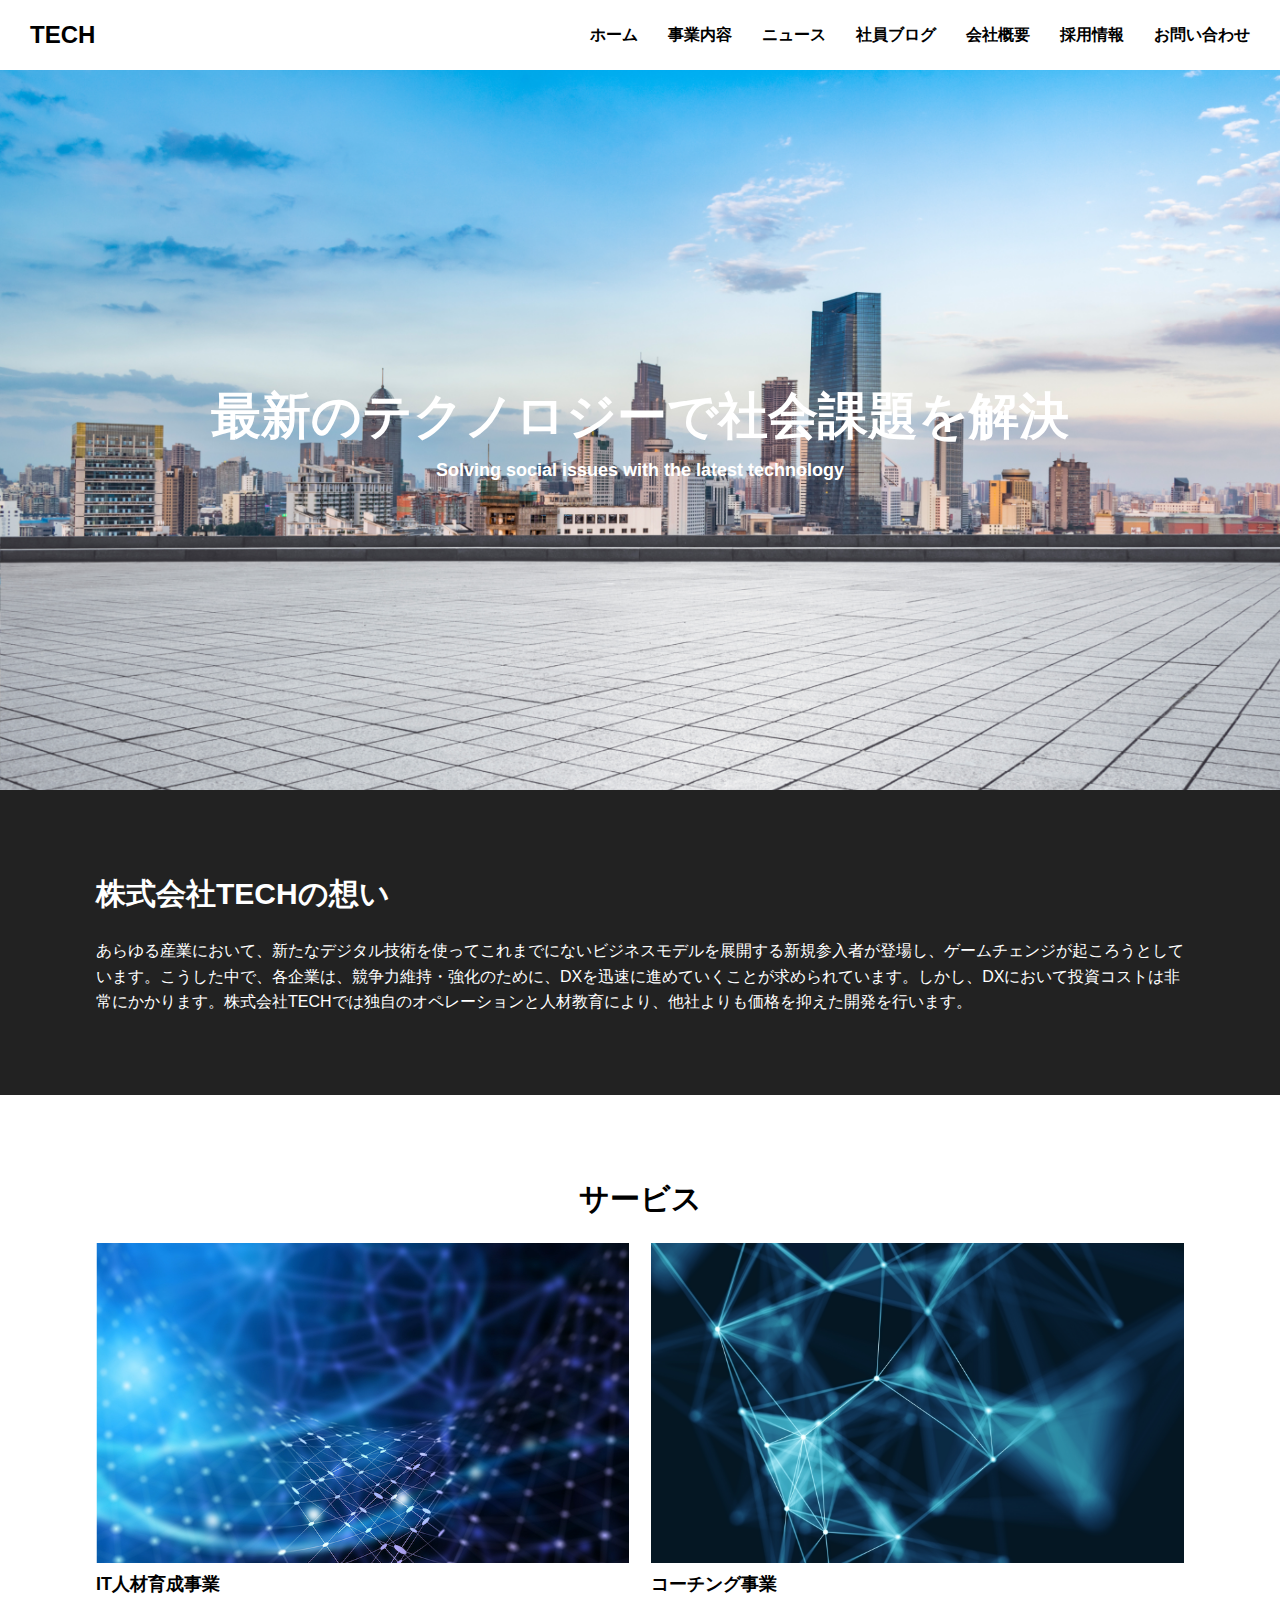
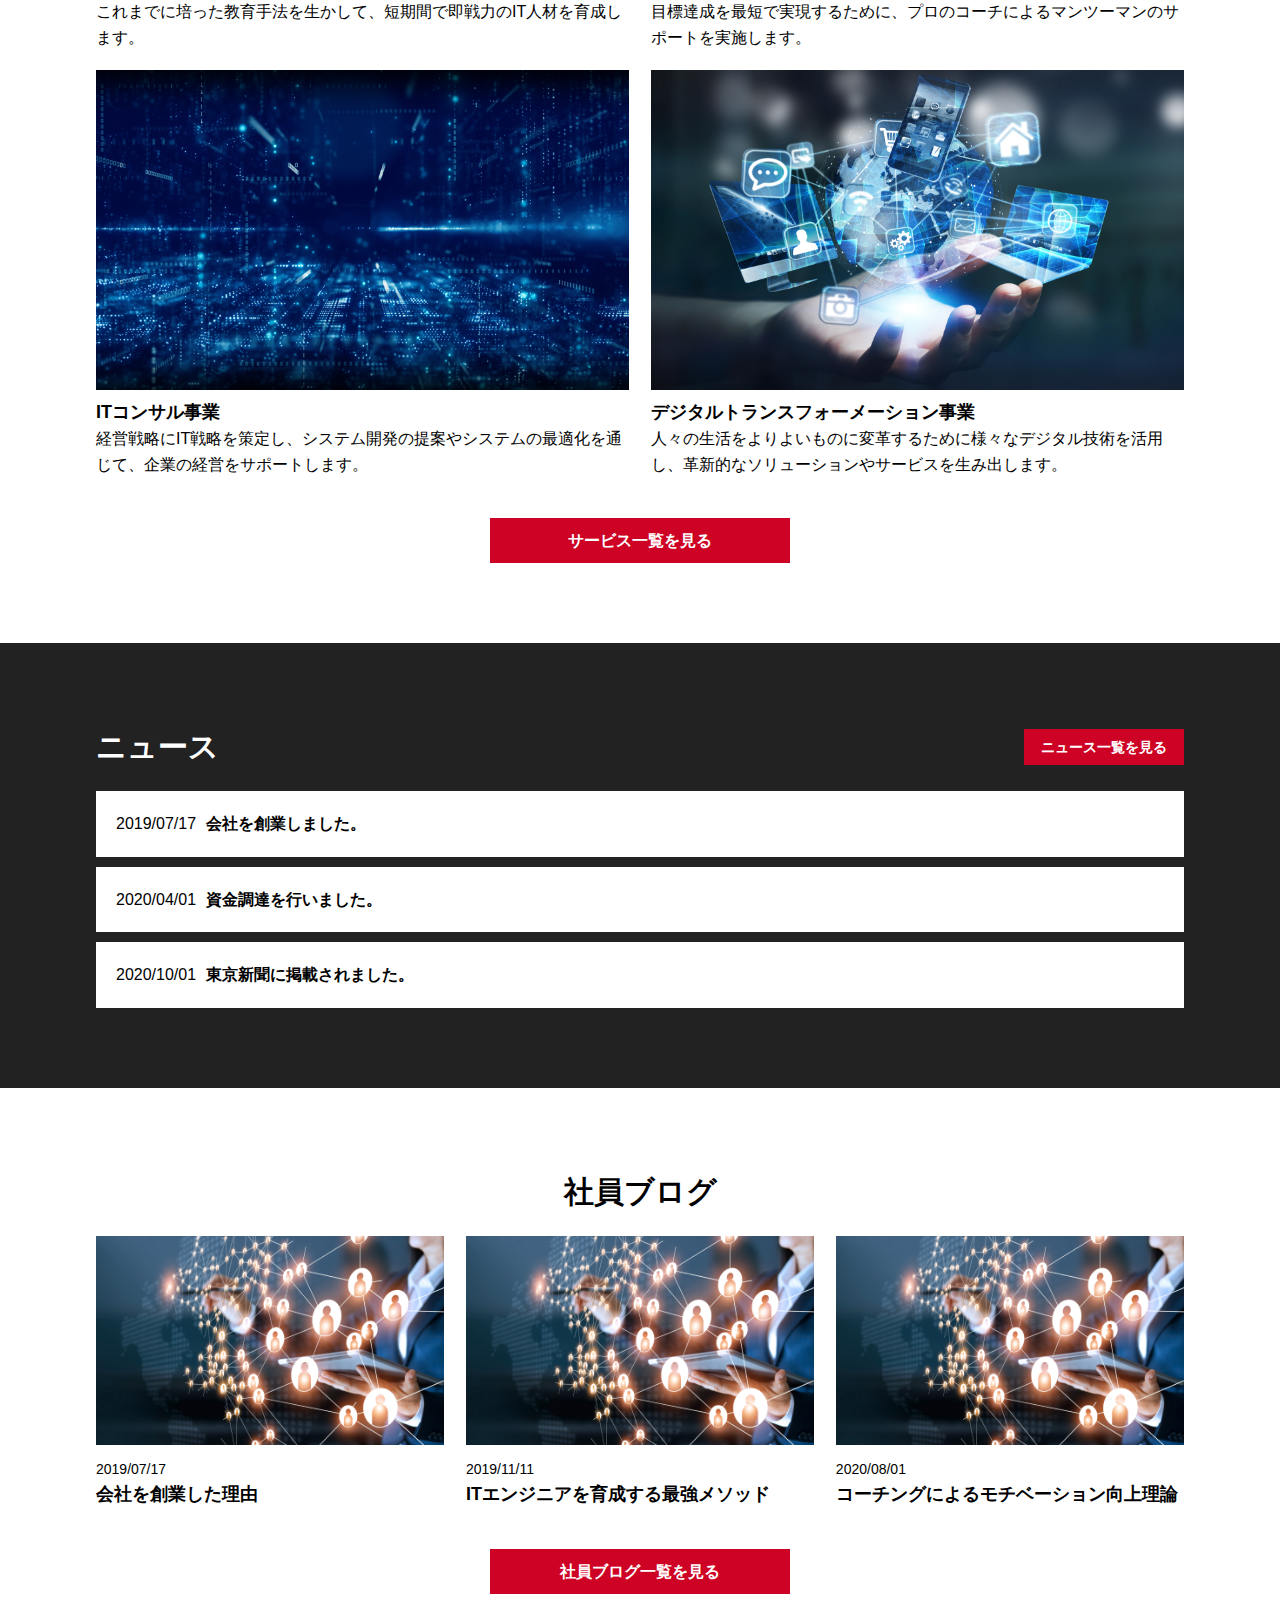
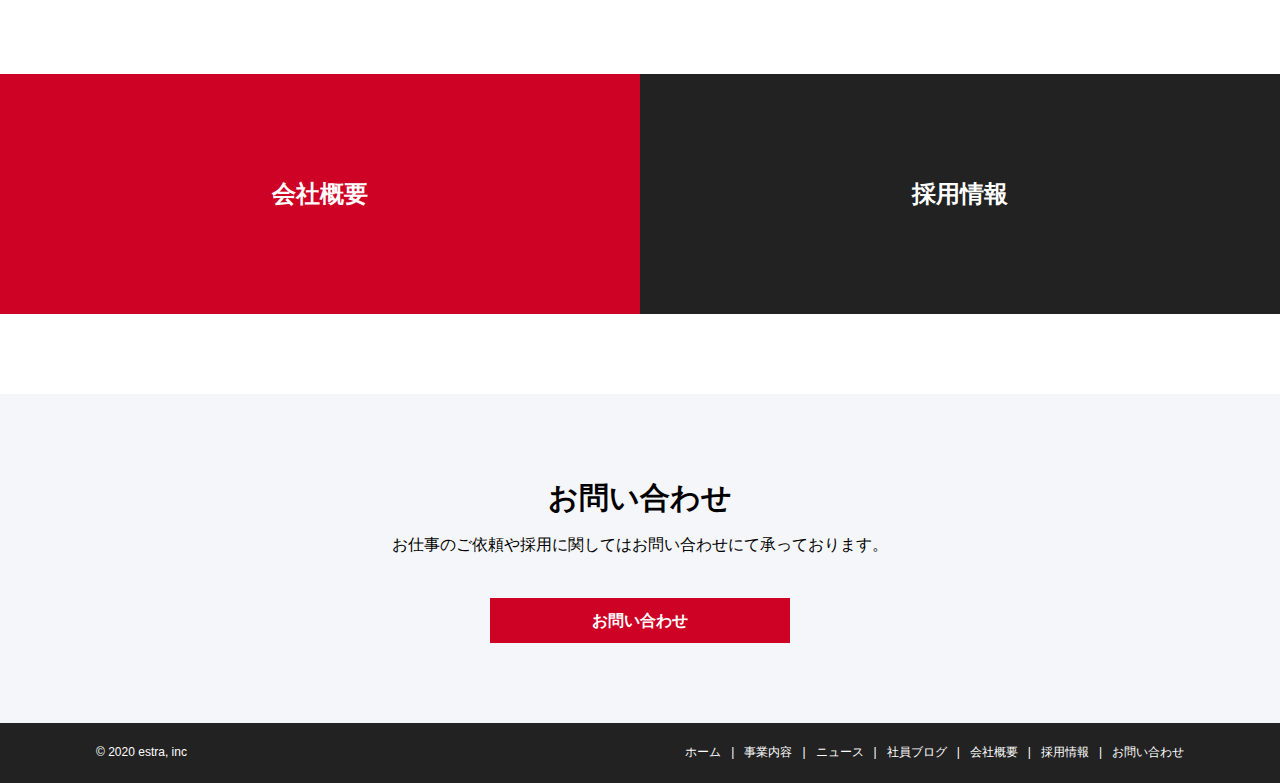
<file: index.html>
<!DOCTYPE html>
<html lang="ja">

<head>
  <meta charset="UTF-8" />
  <meta http-equiv="X-UA-Compatible" content="IE=edge">
  <meta name="viewport" content="width=device-width, initial-scale=1.0" />
  <title>株式会社TECH</title>
  <meta name="description" content="株式会社TECHのコーポレートサイトです。" />
  <link rel="stylesheet" href="css/reset.css">
  <link rel="stylesheet" href="css/common.css" />
  <link rel="stylesheet" href="css/index.css" />
</head>

<body>
  <!-- header start-->
  <header class="header">
    <h1 class="header-ttl">
      <a href="index.html">TECH</a>
    </h1>
    <nav class="header-nav">
      <ul class="header-nav-list">
        <li class="header-nav-item"><a href="index.html">ホーム</a></li>
        <li class="header-nav-item"><a href="service.html">事業内容</a></li>
        <li class="header-nav-item"><a href="news.html">ニュース</a></li>
        <li class="header-nav-item"><a href="blog.html">社員ブログ</a></li>
        <li class="header-nav-item"><a href="company.html">会社概要</a></li>
        <li class="header-nav-item"><a href="recruit.html">採用情報</a></li>
        <li class="header-nav-item"><a href="contact.html">お問い合わせ</a></li>
      </ul>
    </nav>
    <nav class="drawer-nav" id="drawer-nav">
      <ul class="drawer-nav-list">
        <li class="drawer-nav-item"><a href="index.html">ホーム</a></li>
        <li class="drawer-nav-item"><a href="service.html">事業内容</a></li>
        <li class="drawer-nav-item"><a href="news.html">ニュース</a></li>
        <li class="drawer-nav-item"><a href="blog.html">社員ブログ</a></li>
        <li class="drawer-nav-item"><a href="company.html">会社概要</a></li>
        <li class="drawer-nav-item"><a href="recruit.html">採用情報</a></li>
        <li class="drawer-nav-item"><a href="contact.html">お問い合わせ</a></li>
      </ul>
    </nav>
    <div class="menu" id="menu">
      <span class="menu__line--top"></span>
      <span class="menu__line--middle"></span>
      <span class="menu__line--bottom"></span>
    </div>
  </header>
  <!-- header end -->
  <!-- main start -->
  <main>
    <!-- top-mv start -->
    <div class="top-mv">
      <div class="top-mv-inner">
        <p class="top-mv-main-copy">最新のテクノロジーで社会課題を解決</p>
        <p class="top-mv-sub-copy">Solving social issues with the latest technology</p>
      </div>
    </div>
    <!-- top-mv end -->
    <!-- top-feature start -->
    <div class="top-feature">
      <div class="top-feature-inner">
        <h2 class="top-feature-ttl">株式会社TECHの想い</h2>
        <p class="top-feature-txt">あらゆる産業において、新たなデジタル技術を使ってこれまでにないビジネスモデルを展開する新規参入者が登場し、ゲームチェンジが起ころうとしています。こうした中で、各企業は、競争力維持・強化のために、DXを迅速に進めていくことが求められています。しかし、DXにおいて投資コストは非常にかかります。株式会社TECHでは独自のオペレーションと人材教育により、他社よりも価格を抑えた開発を行います。</p>
      </div>
    </div>
    <!-- top-feature end -->
    <!-- top-service start -->
    <section class="top-service">
      <h2 class="top-service-ttl section-ttl">サービス</h2>
      <div class="top-service-list">
        <section class="top-service-item">
          <div class="top-service-item-img">
            <img src="img/service1.png" alt="IT人材育成事業">
          </div>
          <h3 class="top-service-item-ttl">IT人材育成事業</h3>
          <p class="top-service-item-txt">これまでに培った教育手法を生かして、短期間で即戦力のIT人材を育成します。</p>
        </section>
        <section class="top-service-item">
          <div class="top-service-item-img">
            <img src="img/service2.png" alt="コーチング事業">
          </div>
          <h3 class="top-service-item-ttl">コーチング事業</h3>
          <p class="top-service-item-txt">目標達成を最短で実現するために、プロのコーチによるマンツーマンのサポートを実施します。</p>
        </section>
        <section class="top-service-item">
          <div class="top-service-item-img">
            <img src="img/service3.png" alt="ITコンサル事業">
          </div>
          <h3 class="top-service-item-ttl">ITコンサル事業</h3>
          <p class="top-service-item-txt">経営戦略にIT戦略を策定し、システム開発の提案やシステムの最適化を通じて、企業の経営をサポートします。</p>
        </section>
        <section class="top-service-item">
          <div class="top-service-item-img">
            <img src="img/service4.png" alt="デジタルトランスフォーメーション事業">
          </div>
          <h3 class="top-service-item-ttl">デジタルトランスフォーメーション事業</h3>
          <p class="top-service-item-txt">人々の生活をよりよいものに変革するために様々なデジタル技術を活用し、革新的なソリューションやサービスを生み出します。</p>
        </section>
      </div>
      <a class="top-service-btn btn" href="service.html">サービス一覧を見る</a>
    </section>
    <!-- top-service end -->
    <!-- top-news start -->
    <section class="top-news">
      <div class="top-news-inner">
        <div class="top-news-head">
          <h2 class="top-news-ttl">ニュース</h2>
          <a href="news.html" class="news-btn">ニュース一覧を見る</a>
        </div>
        <div class="top-news-list">
          <article class="news-item">
            <a href="#" class="news-item-link">
              <span class="news-item-date">2019/07/17</span>
              <h2 class="news-item-ttl">会社を創業しました。</h2>
            </a>
          </article>
          <article class="news-item">
            <a href="#" class="news-item-link">
              <span class="news-item-date">2020/04/01</span>
              <h2 class="news-item-ttl">資金調達を行いました。</h2>
            </a>
          </article>
          <article class="news-item">
            <a href="#" class="news-item-link">
              <span class="news-item-date">2020/10/01</span>
              <h2 class="news-item-ttl">東京新聞に掲載されました。</h2>
            </a>
          </article>
        </div>
      </div>
    </section>
    <!-- top-news end -->
    <section class="top-blog">
      <h2 class="top-blog-ttl section-ttl">社員ブログ</h2>
      <div class="top-blog-list">
        <article class="top-blog-item">
          <a href="#" class="top-blog-item-img">
            <img src="img/blog.png" alt="会社を創業した理由">
          </a>
          <p class="top-blog-item-date">2019/07/17</p>
          <h3 class="top-blog-item-ttl">会社を創業した理由</h3>
        </article>
        <article class="top-blog-item">
          <a href="#" class="top-blog-item-img">
            <img src="img/blog.png" alt="会社を創業した理由">
          </a>
          <p class="top-blog-item-date">2019/11/11</p>
          <h3 class="top-blog-item-ttl">ITエンジニアを育成する最強メソッド</h3>
        </article>
        <article class="top-blog-item">
          <a href="#" class="top-blog-item-img">
            <img src="img/blog.png" alt="会社を創業した理由">
          </a>
          <p class="top-blog-item-date">2020/08/01</p>
          <h3 class="top-blog-item-ttl">コーチングによるモチベーション向上理論</h3>
        </article>
      </div>
      <a class="top-blog-btn btn" href="blog.html">社員ブログ一覧を見る</a>
    </section>
    <!-- top-company-list start -->
    <section class="top-company-list">
      <section class="top-company">
        <a href="company.html" class="top-company-link top-company-item-link">会社概要</a>
      </section>
      <section class="top-recruit">
        <a href="recruit.html" class="top-recruit-link top-company-item-link">採用情報</a>
      </section>
    </section>
    <!-- top-company-list end -->
    <!-- common-contact start -->
    <section class="common-contact">
      <div class="common-contact-inner">
        <h2 class="common-contact-ttl">お問い合わせ</h2>
        <p class="common-contact-txt">お仕事のご依頼や採用に関してはお問い合わせにて承っております。</p>
        <a class="common-contact-btn btn" href="contact.html">お問い合わせ</a>
      </div>
    </section>
    <!-- common-contact end -->
  </main>
  <!-- main end -->
  <!-- footer start -->
  <footer class="footer">
    <div class="footer-inner">
      <small class="footer-copyright">&copy; 2020 estra, inc</small>
      <nav class="footer-nav">
        <ul class="footer-nav-list">
          <li class="footer-nav-item"><a href="index.html">ホーム</a></li>
          <li class="footer-nav-item"><a href="service.html">事業内容</a></li>
          <li class="footer-nav-item"><a href="news.html">ニュース</a></li>
          <li class="footer-nav-item"><a href="blog.html">社員ブログ</a></li>
          <li class="footer-nav-item"><a href="company.html">会社概要</a></li>
          <li class="footer-nav-item"><a href="recruit.html">採用情報</a></li>
          <li class="footer-nav-item"><a href="contact.html">お問い合わせ</a></li>
        </ul>
      </nav>
    </div>
  </footer>
  <!-- footer end -->
  <script src="js/main.js"></script>
</body>
</html>
</file>
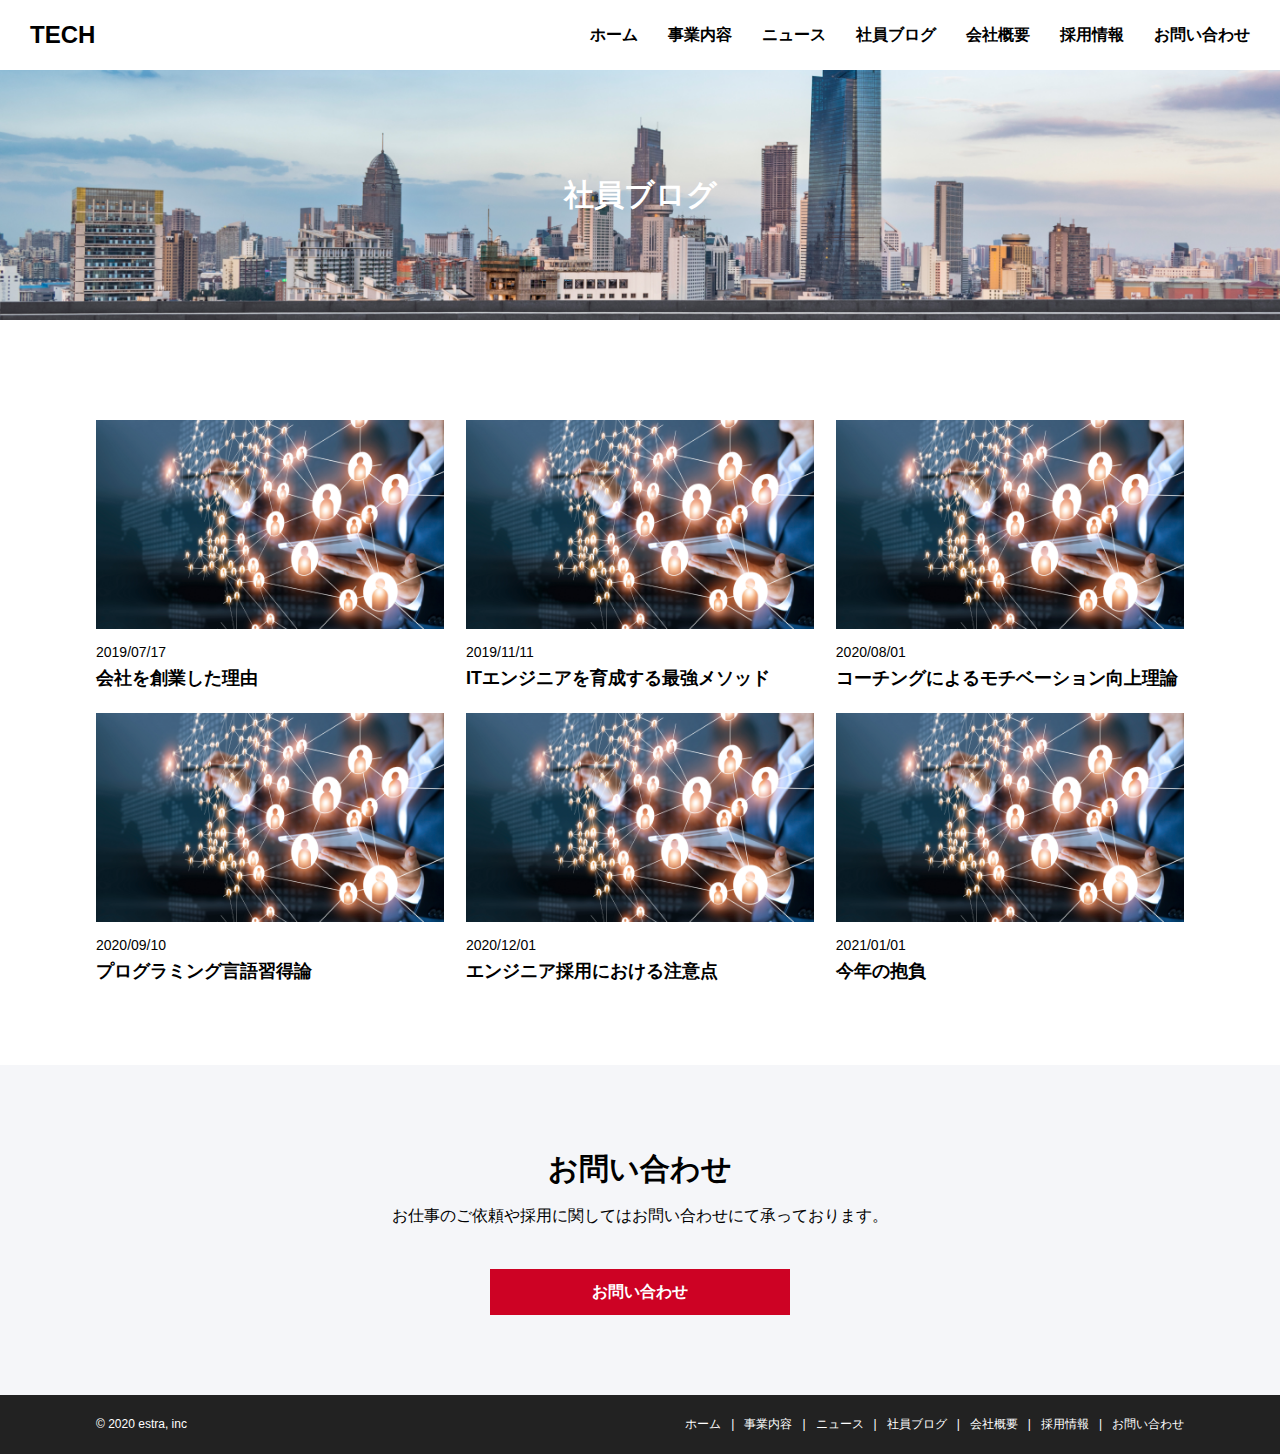
<file: blog.html>
<!DOCTYPE html>
<html lang="ja">

<head>
  <meta charset="UTF-8">
  <meta http-equiv="X-UA-Compatible" content="IE=edge">
  <meta name="viewport" content="width=device-width, initial-scale=1.0">
  <title>株式会社TECH</title>
  <link rel="stylesheet" href="css/reset.css">
  <link rel="stylesheet" href="css/common.css">
  <link rel="stylesheet" href="css/blog.css">
</head>

<body>
  <!-- header start -->
  <header class="header">
    <h1 class="header-ttl">
      <a href="index.html">TECH</a>
    </h1>
    <nav class="header-nav">
      <ul class="header-nav-list">
        <li class="header-nav-item"><a href="index.html">ホーム</a></li>
        <li class="header-nav-item"><a href="service.html">事業内容</a></li>
        <li class="header-nav-item"><a href="news.html">ニュース</a></li>
        <li class="header-nav-item"><a href="blog.html">社員ブログ</a></li>
        <li class="header-nav-item"><a href="company.html">会社概要</a></li>
        <li class="header-nav-item"><a href="recruit.html">採用情報</a></li>
        <li class="header-nav-item"><a href="contact.html">お問い合わせ</a></li>
      </ul>
    </nav>
    <nav class="drawer-nav" id="drawer-nav">
      <ul class="drawer-nav-list">
        <li class="drawer-nav-item"><a href="index.html">ホーム</a></li>
        <li class="drawer-nav-item"><a href="service.html">事業内容</a></li>
        <li class="drawer-nav-item"><a href="news.html">ニュース</a></li>
        <li class="drawer-nav-item"><a href="blog.html">社員ブログ</a></li>
        <li class="drawer-nav-item"><a href="company.html">会社概要</a></li>
        <li class="drawer-nav-item"><a href="recruit.html">採用情報</a></li>
        <li class="drawer-nav-item"><a href="contact.html">お問い合わせ</a></li>
      </ul>
    </nav>
    <div class="menu" id="menu">
      <span class="menu__line--top"></span>
      <span class="menu__line--middle"></span>
      <span class="menu__line--bottom"></span>
    </div>
  </header>
  <!-- header end -->
  <!-- main start -->
  <main class="main">
    <!-- page-mv start -->
    <div class="page-mv">
      <h1 class="page-ttl">社員ブログ</h1>
    </div>
    <!-- page-mv end -->
    <!-- blog start -->
    <div class="blog">
      <div class="blog-list">
        <article class="blog-item">
          <a href="#" class="blog-item-img">
            <img src="img/blog.png" alt="会社を創業した理由">
          </a>
          <p class="blog-item-date">2019/07/17</p>
          <h2 class="blog-item-ttl">
            <a href="#">会社を創業した理由</a>
          </h2>
        </article>
        <article class="blog-item">
          <a href="#" class="blog-item-img">
            <img src="img/blog.png" alt="ITエンジニアを育成する最強メソッド">
          </a>
          <p class="blog-item-date">2019/11/11</p>
          <h2 class="blog-item-ttl">
            <a href="#">ITエンジニアを育成する最強メソッド</a>
          </h2>
        </article>
        <article class="blog-item">
          <a href="#" class="blog-item-img">
            <img src="img/blog.png" alt="コーチングによるモチベーション向上理論">
          </a>
          <p class="blog-item-date">2020/08/01</p>
          <h2 class="blog-item-ttl">
            <a href="#">コーチングによるモチベーション向上理論</a>
          </h2>
        </article>
        <article class="blog-item">
          <a href="#" class="blog-item-img">
            <img src="img/blog.png" alt="プログラミング言語習得論">
          </a>
          <p class="blog-item-date">2020/09/10</p>
          <h2 class="blog-item-ttl">
            <a href="#">プログラミング言語習得論</a>
          </h2>
        </article>
        <article class="blog-item">
          <a href="#" class="blog-item-img">
            <img src="img/blog.png" alt="エンジニア採用における注意点">
          </a>
          <p class="blog-item-date">2020/12/01</p>
          <h2 class="blog-item-ttl">
            <a href="#">エンジニア採用における注意点</a>
          </h2>
        </article>
        <article class="blog-item">
          <a href="#" class="blog-item-img">
            <img src="img/blog.png" alt="今年の抱負">
          </a>
          <p class="blog-item-date">2021/01/01</p>
          <h2 class="blog-item-ttl">
            <a href="#">今年の抱負</a>
          </h2>
        </article>
      </div>
    </div>
    <!-- blog end -->
    <!-- common-contact start -->
    <section class="common-contact">
      <div class="common-contact-inner">
        <h2 class="common-contact-ttl">お問い合わせ</h2>
        <p class="common-contact-txt">お仕事のご依頼や採用に関してはお問い合わせにて承っております。</p>
        <a class="common-contact-btn btn" href="contact.html">お問い合わせ</a>
      </div>
    </section>
    <!-- common-contact end -->
  </main>
  <!-- main end -->
  <!-- footer start -->
  <footer class="footer">
    <div class="footer-inner">
      <small class="footer-copyright">&copy; 2020 estra, inc</small>
      <nav class="footer-nav">
        <ul class="footer-nav-list">
          <li class="footer-nav-item"><a href="index.html">ホーム</a></li>
          <li class="footer-nav-item"><a href="service.html">事業内容</a></li>
          <li class="footer-nav-item"><a href="news.html">ニュース</a></li>
          <li class="footer-nav-item"><a href="blog.html">社員ブログ</a></li>
          <li class="footer-nav-item"><a href="company.html">会社概要</a></li>
          <li class="footer-nav-item"><a href="recruit.html">採用情報</a></li>
          <li class="footer-nav-item"><a href="contact.html">お問い合わせ</a></li>
        </ul>
      </nav>
    </div>
  </footer>
  <!-- footer end -->
  <script src="js/main.js"></script>
</body>

</html>
</file>
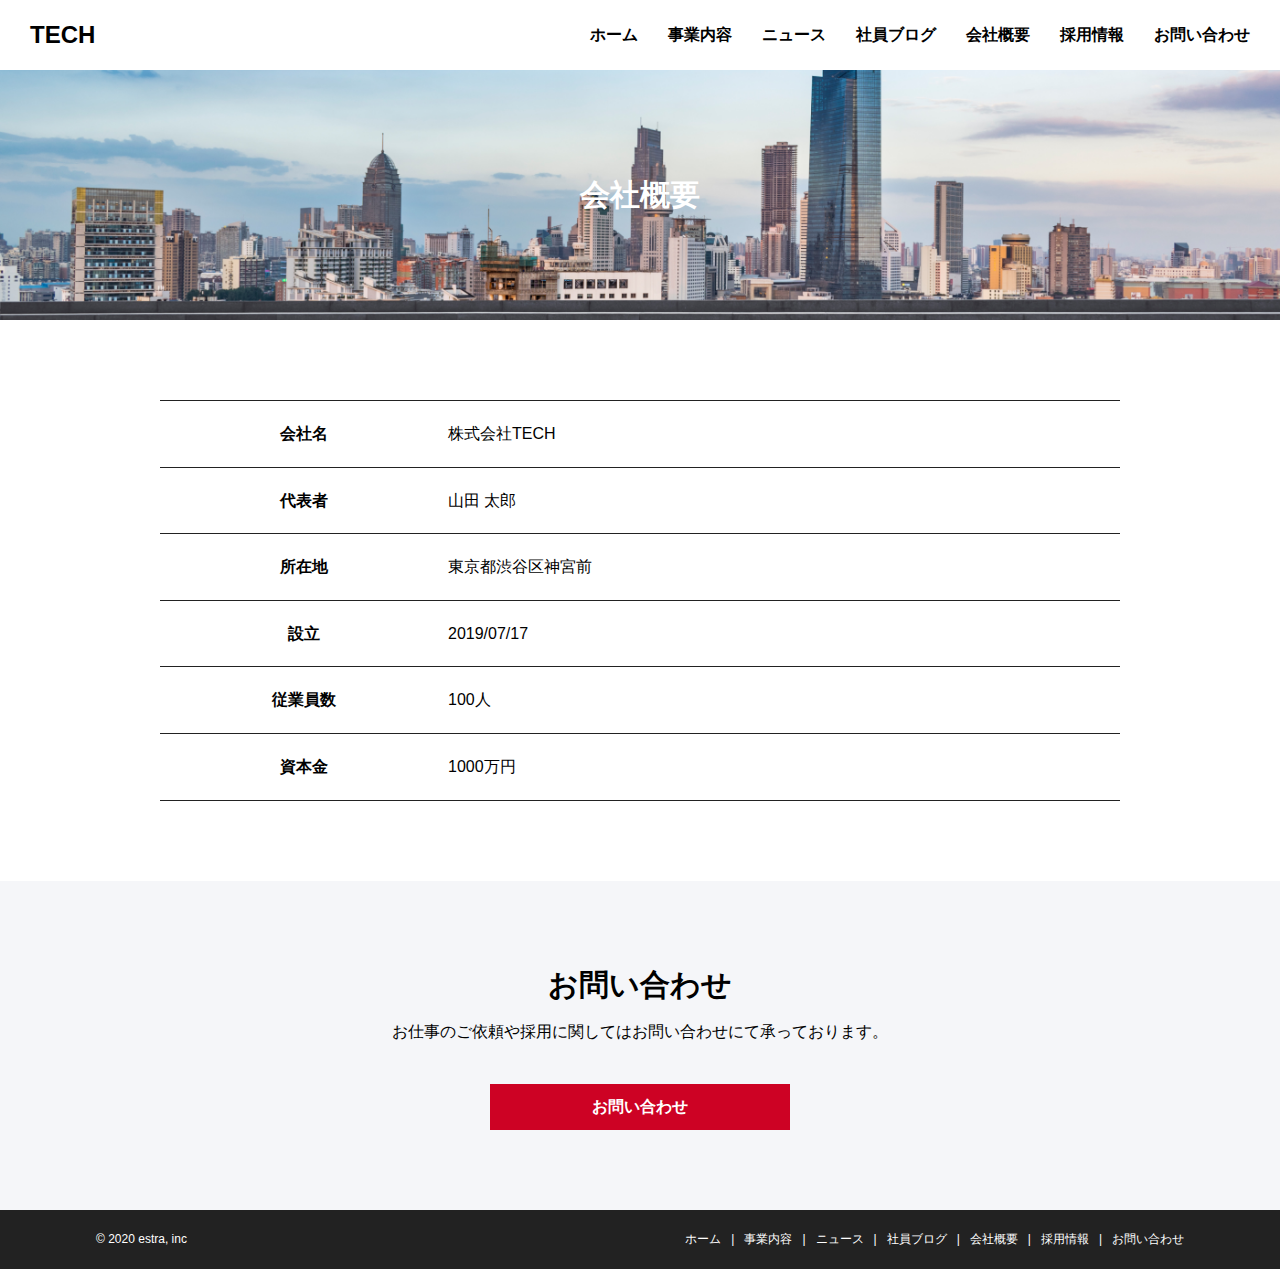
<file: company.html>
<!DOCTYPE html>
<html lang="ja">

<head>
  <meta charset="UTF-8">
  <meta http-equiv="X-UA-Compatible" content="IE=edge">
  <meta name="viewport" content="width=device-width, initial-scale=1.0">
  <title>株式会社TECH</title>
  <link rel="stylesheet" href="css/reset.css">
  <link rel="stylesheet" href="css/common.css">
  <link rel="stylesheet" href="css/company.css">
</head>

<body>
  <!-- header start -->
  <header class="header">
    <h1 class="header-ttl">
      <a href="index.html">TECH</a>
    </h1>
    <nav class="header-nav">
      <ul class="header-nav-list">
        <li class="header-nav-item"><a href="index.html">ホーム</a></li>
        <li class="header-nav-item"><a href="service.html">事業内容</a></li>
        <li class="header-nav-item"><a href="news.html">ニュース</a></li>
        <li class="header-nav-item"><a href="blog.html">社員ブログ</a></li>
        <li class="header-nav-item"><a href="company.html">会社概要</a></li>
        <li class="header-nav-item"><a href="recruit.html">採用情報</a></li>
        <li class="header-nav-item"><a href="contact.html">お問い合わせ</a></li>
      </ul>
    </nav>
    <nav class="drawer-nav" id="drawer-nav">
      <ul class="drawer-nav-list">
        <li class="drawer-nav-item"><a href="index.html">ホーム</a></li>
        <li class="drawer-nav-item"><a href="service.html">事業内容</a></li>
        <li class="drawer-nav-item"><a href="news.html">ニュース</a></li>
        <li class="drawer-nav-item"><a href="blog.html">社員ブログ</a></li>
        <li class="drawer-nav-item"><a href="company.html">会社概要</a></li>
        <li class="drawer-nav-item"><a href="recruit.html">採用情報</a></li>
        <li class="drawer-nav-item"><a href="contact.html">お問い合わせ</a></li>
      </ul>
    </nav>
    <div class="menu" id="menu">
      <span class="menu__line--top"></span>
      <span class="menu__line--middle"></span>
      <span class="menu__line--bottom"></span>
    </div>
  </header>
  <!-- header end -->
  <!-- main start -->
  <main class="main">
    <!-- page-mv start -->
    <div class="page-mv">
      <h1 class="page-ttl">会社概要</h1>
    </div>
    <!-- page-mv end -->
    <!-- comapny start -->
    <div class="comapny">
      <table class="company-tbl">
        <tr>
          <th class="company-tbl-header">会社名</th>
          <td class="company-tbl-data">株式会社TECH</td>
        </tr>
        <tr>
          <th class="company-tbl-header">代表者</th>
          <td class="company-tbl-data">山田 太郎</td>
        </tr>
        <tr>
          <th class="company-tbl-header">所在地</th>
          <td class="company-tbl-data">東京都渋谷区神宮前</td>
        </tr>
        <tr>
          <th class="company-tbl-header">設立</th>
          <td class="company-tbl-data">2019/07/17</td>
        </tr>
        <tr>
          <th class="company-tbl-header">従業員数</th>
          <td class="company-tbl-data">100人</td>
        </tr>
        <tr>
          <th class="company-tbl-header">資本金</th>
          <td class="company-tbl-data">1000万円</td>
        </tr>
      </table>
    </div>
    <!-- comapny end -->
    <!-- common-contact start -->
    <section class="common-contact">
      <div class="common-contact-inner">
        <h2 class="common-contact-ttl">お問い合わせ</h2>
        <p class="common-contact-txt">お仕事のご依頼や採用に関してはお問い合わせにて承っております。</p>
        <a class="common-contact-btn btn" href="contact.html">お問い合わせ</a>
      </div>
    </section>
    <!-- common-contact end -->
  </main>
  <!-- main end -->
  <!-- footer start -->
  <footer class="footer">
    <div class="footer-inner">
      <small class="footer-copyright">&copy; 2020 estra, inc</small>
      <nav class="footer-nav">
        <ul class="footer-nav-list">
          <li class="footer-nav-item"><a href="index.html">ホーム</a></li>
          <li class="footer-nav-item"><a href="service.html">事業内容</a></li>
          <li class="footer-nav-item"><a href="news.html">ニュース</a></li>
          <li class="footer-nav-item"><a href="blog.html">社員ブログ</a></li>
          <li class="footer-nav-item"><a href="company.html">会社概要</a></li>
          <li class="footer-nav-item"><a href="recruit.html">採用情報</a></li>
          <li class="footer-nav-item"><a href="contact.html">お問い合わせ</a></li>
        </ul>
      </nav>
    </div>
  </footer>
  <!-- footer end -->
  <script src="js/main.js"></script>
</body>

</html>
</file>
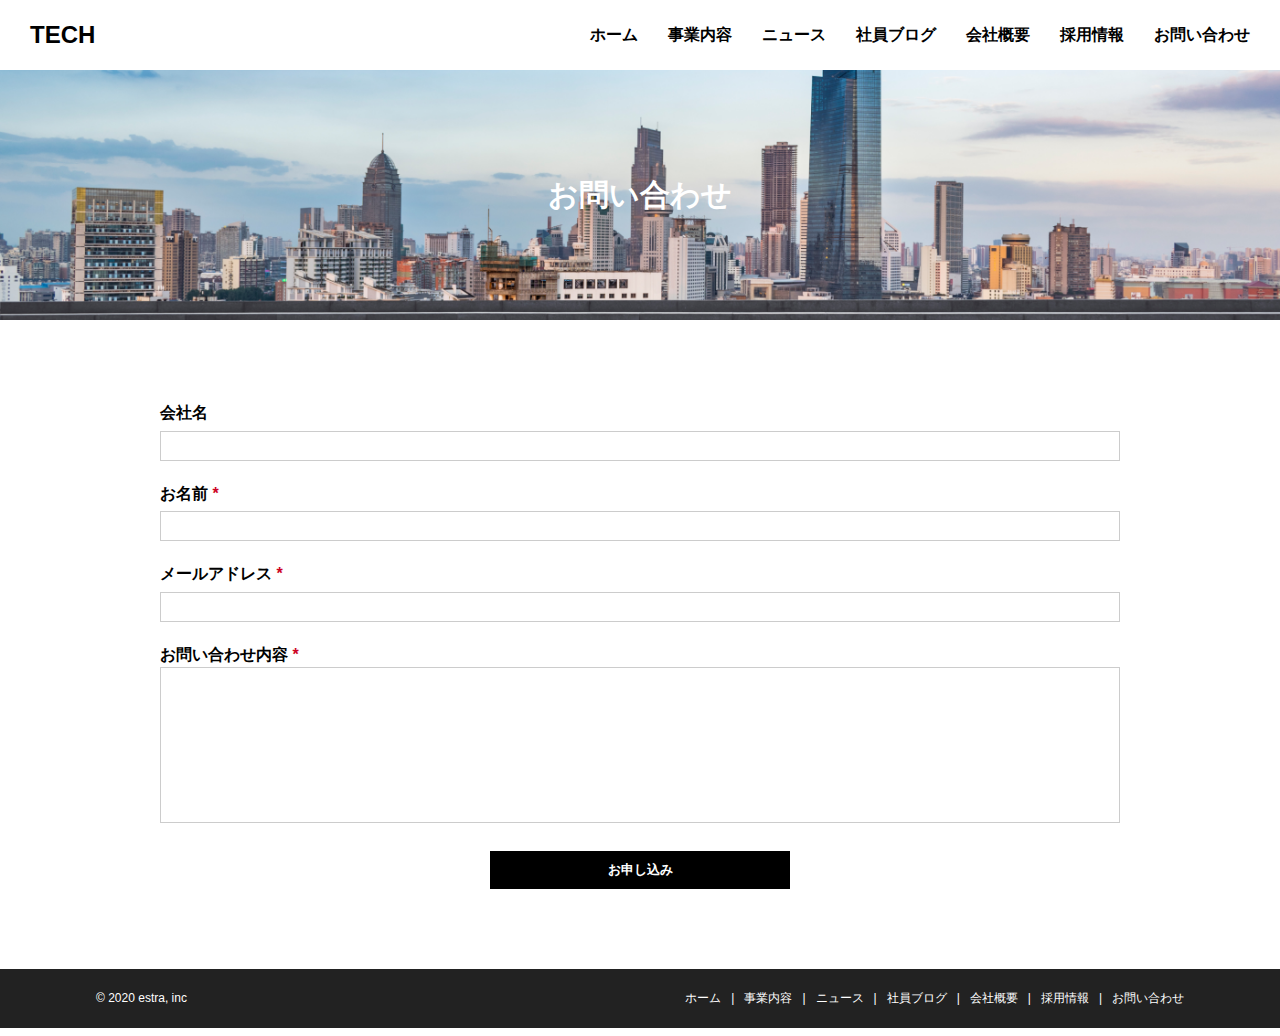
<file: contact.html>
<!DOCTYPE html>
<html lang="jp">

<head>
  <meta charset="UTF-8">
  <meta http-equiv="X-UA-Compatible" content="IE=edge">
  <meta name="viewport" content="width=device-width, initial-scale=1.0">
  <title>株式会社TECH</title>
  <link rel="stylesheet" href="css/reset.css">
  <link rel="stylesheet" href="css/common.css">
  <link rel="stylesheet" href="css/contact.css">
</head>

<body>
  <!-- header start -->
  <header class="header">
    <h1 class="header-ttl">
      <a href="index.html">TECH</a>
    </h1>
    <nav class="header-nav">
      <ul class="header-nav-list">
        <li class="header-nav-item"><a href="index.html">ホーム</a></li>
        <li class="header-nav-item"><a href="service.html">事業内容</a></li>
        <li class="header-nav-item"><a href="news.html">ニュース</a></li>
        <li class="header-nav-item"><a href="blog.html">社員ブログ</a></li>
        <li class="header-nav-item"><a href="company.html">会社概要</a></li>
        <li class="header-nav-item"><a href="recruit.html">採用情報</a></li>
        <li class="header-nav-item"><a href="contact.html">お問い合わせ</a></li>
      </ul>
    </nav>
    <nav class="drawer-nav" id="drawer-nav">
      <ul class="drawer-nav-list">
        <li class="drawer-nav-item"><a href="index.html">ホーム</a></li>
        <li class="drawer-nav-item"><a href="service.html">事業内容</a></li>
        <li class="drawer-nav-item"><a href="news.html">ニュース</a></li>
        <li class="drawer-nav-item"><a href="blog.html">社員ブログ</a></li>
        <li class="drawer-nav-item"><a href="company.html">会社概要</a></li>
        <li class="drawer-nav-item"><a href="recruit.html">採用情報</a></li>
        <li class="drawer-nav-item"><a href="contact.html">お問い合わせ</a></li>
      </ul>
    </nav>
    <div class="menu" id="menu">
      <span class="menu__line--top"></span>
      <span class="menu__line--middle"></span>
      <span class="menu__line--bottom"></span>
    </div>
  </header>
  <!-- header end -->
  <!-- main start -->
  <main class="main">
    <!-- page-mv start -->
    <div class="page-mv">
      <h1 class="page-ttl">お問い合わせ</h1>
    </div>
    <!-- page-mv end -->
    <!-- contact-form start -->
    <div class="contact">
      <form action="" class="contact-form">
        <div class="contact-form-item">
          <label class="contact-form-item-label">会社名</label>
          <input type="text" name="" id="" class="contact-form-item-input">
        </div>
        <div class="contact-form-item">
          <label class="contact-form-item-label">
            お名前
            <span class="contact-form-item-required">*</span>
          </label>
          <input type="text" name="" id="" class="contact-form-item-input">
        </div>
        <div class="contact-form-item">
          <label class="contact-form-item-label">
            メールアドレス
            <span class="contact-form-item-required">*</span>
          </label>
          <input type="text" name="" id="" class="contact-form-item-input">
        </div>
        <div class="contact-form-item">
          <label class="contact-form-item-label">
            お問い合わせ内容
            <span class="contact-form-item-required">*</span>
          </label>
          <textarea name="" id="" cols="80" rows="8" class="contact-form-item-textarea"></textarea>
        </div>
        <input type="submit" value="お申し込み" class="contact-form-submit">
      </form>
    </div>
    <!-- contact-form end -->
  </main>
  <!-- main end -->
  <!-- footer start -->
  <footer class="footer">
    <div class="footer-inner">
      <small class="footer-copyright">&copy; 2020 estra, inc</small>
      <nav class="footer-nav">
        <ul class="footer-nav-list">
          <li class="footer-nav-item"><a href="index.html">ホーム</a></li>
          <li class="footer-nav-item"><a href="service.html">事業内容</a></li>
          <li class="footer-nav-item"><a href="news.html">ニュース</a></li>
          <li class="footer-nav-item"><a href="blog.html">社員ブログ</a></li>
          <li class="footer-nav-item"><a href="company.html">会社概要</a></li>
          <li class="footer-nav-item"><a href="recruit.html">採用情報</a></li>
          <li class="footer-nav-item"><a href="contact.html">お問い合わせ</a></li>
        </ul>
      </nav>
    </div>
  </footer>
  <!-- footer end -->
  <script src="js/main.js"></script>
</body>

</html>
</file>
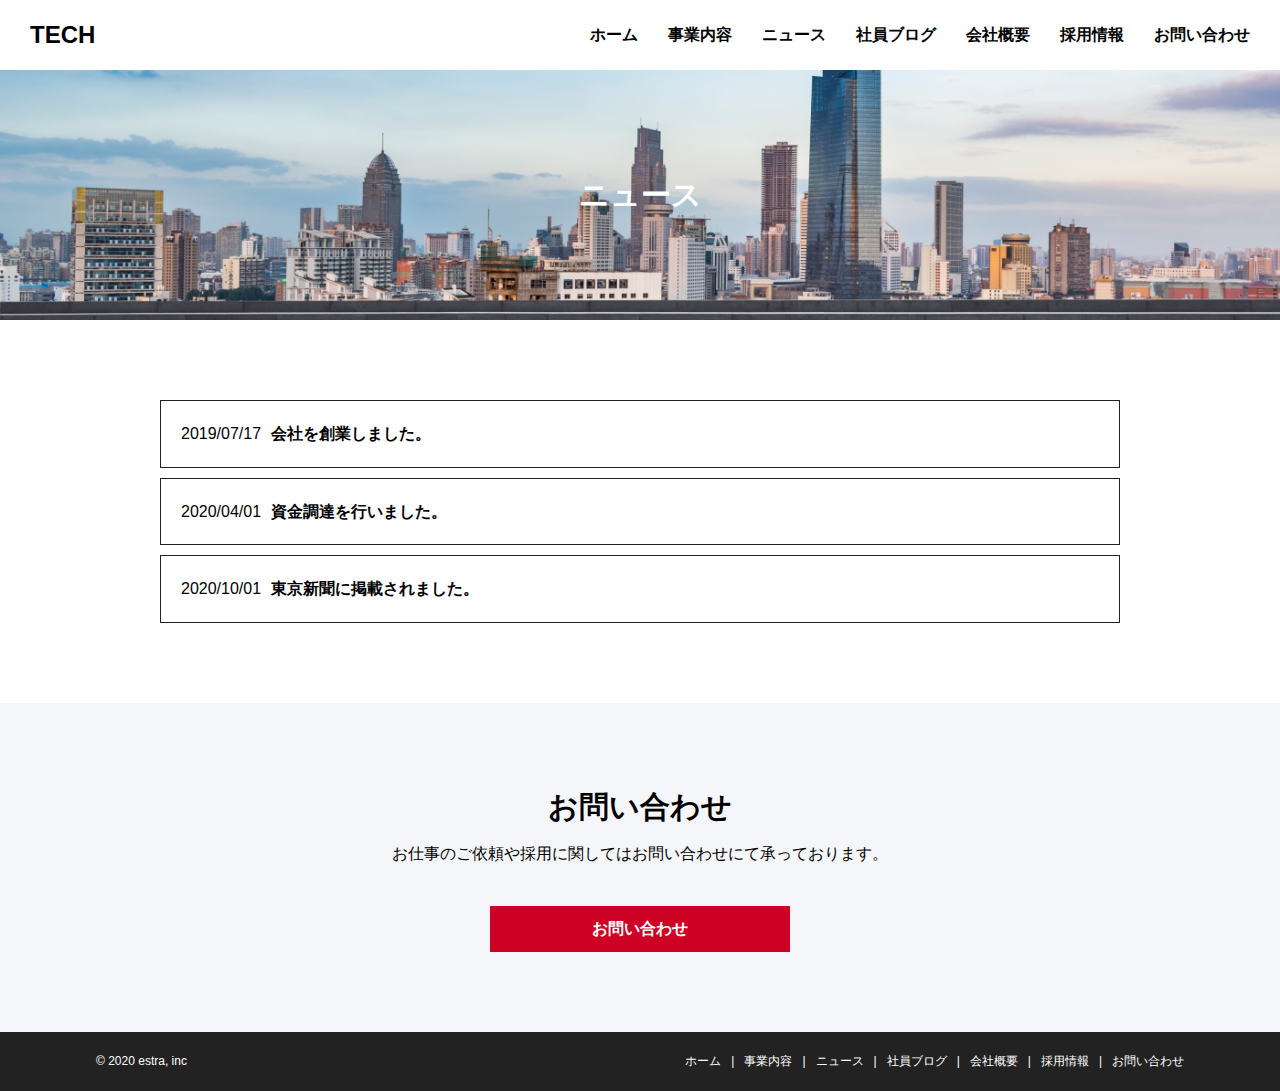
<file: news.html>
<!DOCTYPE html>
<html lang="ja">

<head>
  <meta charset="UTF-8">
  <meta http-equiv="X-UA-Compatible" content="IE=edge">
  <meta name="viewport" content="width=device-width, initial-scale=1.0">
  <title>株式会社TECH</title>
  <link rel="stylesheet" href="css/reset.css">
  <link rel="stylesheet" href="css/common.css">
  <link rel="stylesheet" href="css/news.css">
</head>

<body>
  <!-- header start -->
  <header class="header">
    <h1 class="header-ttl">
      <a href="index.html">TECH</a>
    </h1>
    <nav class="header-nav">
      <ul class="header-nav-list">
        <li class="header-nav-item"><a href="index.html">ホーム</a></li>
        <li class="header-nav-item"><a href="service.html">事業内容</a></li>
        <li class="header-nav-item"><a href="news.html">ニュース</a></li>
        <li class="header-nav-item"><a href="blog.html">社員ブログ</a></li>
        <li class="header-nav-item"><a href="company.html">会社概要</a></li>
        <li class="header-nav-item"><a href="recruit.html">採用情報</a></li>
        <li class="header-nav-item"><a href="contact.html">お問い合わせ</a></li>
      </ul>
    </nav>
    <nav class="drawer-nav" id="drawer-nav">
      <ul class="drawer-nav-list">
        <li class="drawer-nav-item"><a href="index.html">ホーム</a></li>
        <li class="drawer-nav-item"><a href="service.html">事業内容</a></li>
        <li class="drawer-nav-item"><a href="news.html">ニュース</a></li>
        <li class="drawer-nav-item"><a href="blog.html">社員ブログ</a></li>
        <li class="drawer-nav-item"><a href="company.html">会社概要</a></li>
        <li class="drawer-nav-item"><a href="recruit.html">採用情報</a></li>
        <li class="drawer-nav-item"><a href="contact.html">お問い合わせ</a></li>
      </ul>
    </nav>
    <div class="menu" id="menu">
      <span class="menu__line--top"></span>
      <span class="menu__line--middle"></span>
      <span class="menu__line--bottom"></span>
    </div>
  </header>
  <!-- header end -->
  <!-- main start -->
  <main class="main">
    <!-- page-mv start -->
    <div class="page-mv">
      <h1 class="page-ttl">ニュース</h1>
    </div>
    <!-- page-mv end -->
    <!-- news start -->
    <div class="news">
      <article class="news-item">
        <a href="#" class="news-item-link">
          <span class="news-item-date">2019/07/17</span>
          <h2 class="news-item-ttl">会社を創業しました。</h2>
        </a>
      </article>
      <article class="news-item">
        <a href="#" class="news-item-link">
          <span class="news-item-date">2020/04/01</span>
          <h2 class="news-item-ttl">資金調達を行いました。</h2>
        </a>
      </article>
      <article class="news-item">
        <a href="#" class="news-item-link">
          <span class="news-item-date">2020/10/01</span>
          <h2 class="news-item-ttl">東京新聞に掲載されました。</h2>
        </a>
      </article>
    </div>
    <!-- news end -->
    <!-- common-contact start -->
    <section class="common-contact">
      <div class="common-contact-inner">
        <h2 class="common-contact-ttl">お問い合わせ</h2>
        <p class="common-contact-txt">お仕事のご依頼や採用に関してはお問い合わせにて承っております。</p>
        <a class="common-contact-btn btn" href="contact.html">お問い合わせ</a>
      </div>
    </section>
    <!-- common-contact end -->
  </main>
  <!-- main end -->
  <!-- footer start -->
  <footer class="footer">
    <div class="footer-inner">
      <small class="footer-copyright">&copy; 2020 estra, inc</small>
      <nav class="footer-nav">
        <ul class="footer-nav-list">
          <li class="footer-nav-item"><a href="index.html">ホーム</a></li>
          <li class="footer-nav-item"><a href="service.html">事業内容</a></li>
          <li class="footer-nav-item"><a href="news.html">ニュース</a></li>
          <li class="footer-nav-item"><a href="blog.html">社員ブログ</a></li>
          <li class="footer-nav-item"><a href="company.html">会社概要</a></li>
          <li class="footer-nav-item"><a href="recruit.html">採用情報</a></li>
          <li class="footer-nav-item"><a href="contact.html">お問い合わせ</a></li>
        </ul>
      </nav>
    </div>
  </footer>
  <!-- footer end -->
  <script src="js/main.js"></script>
</body>

</html>
</file>
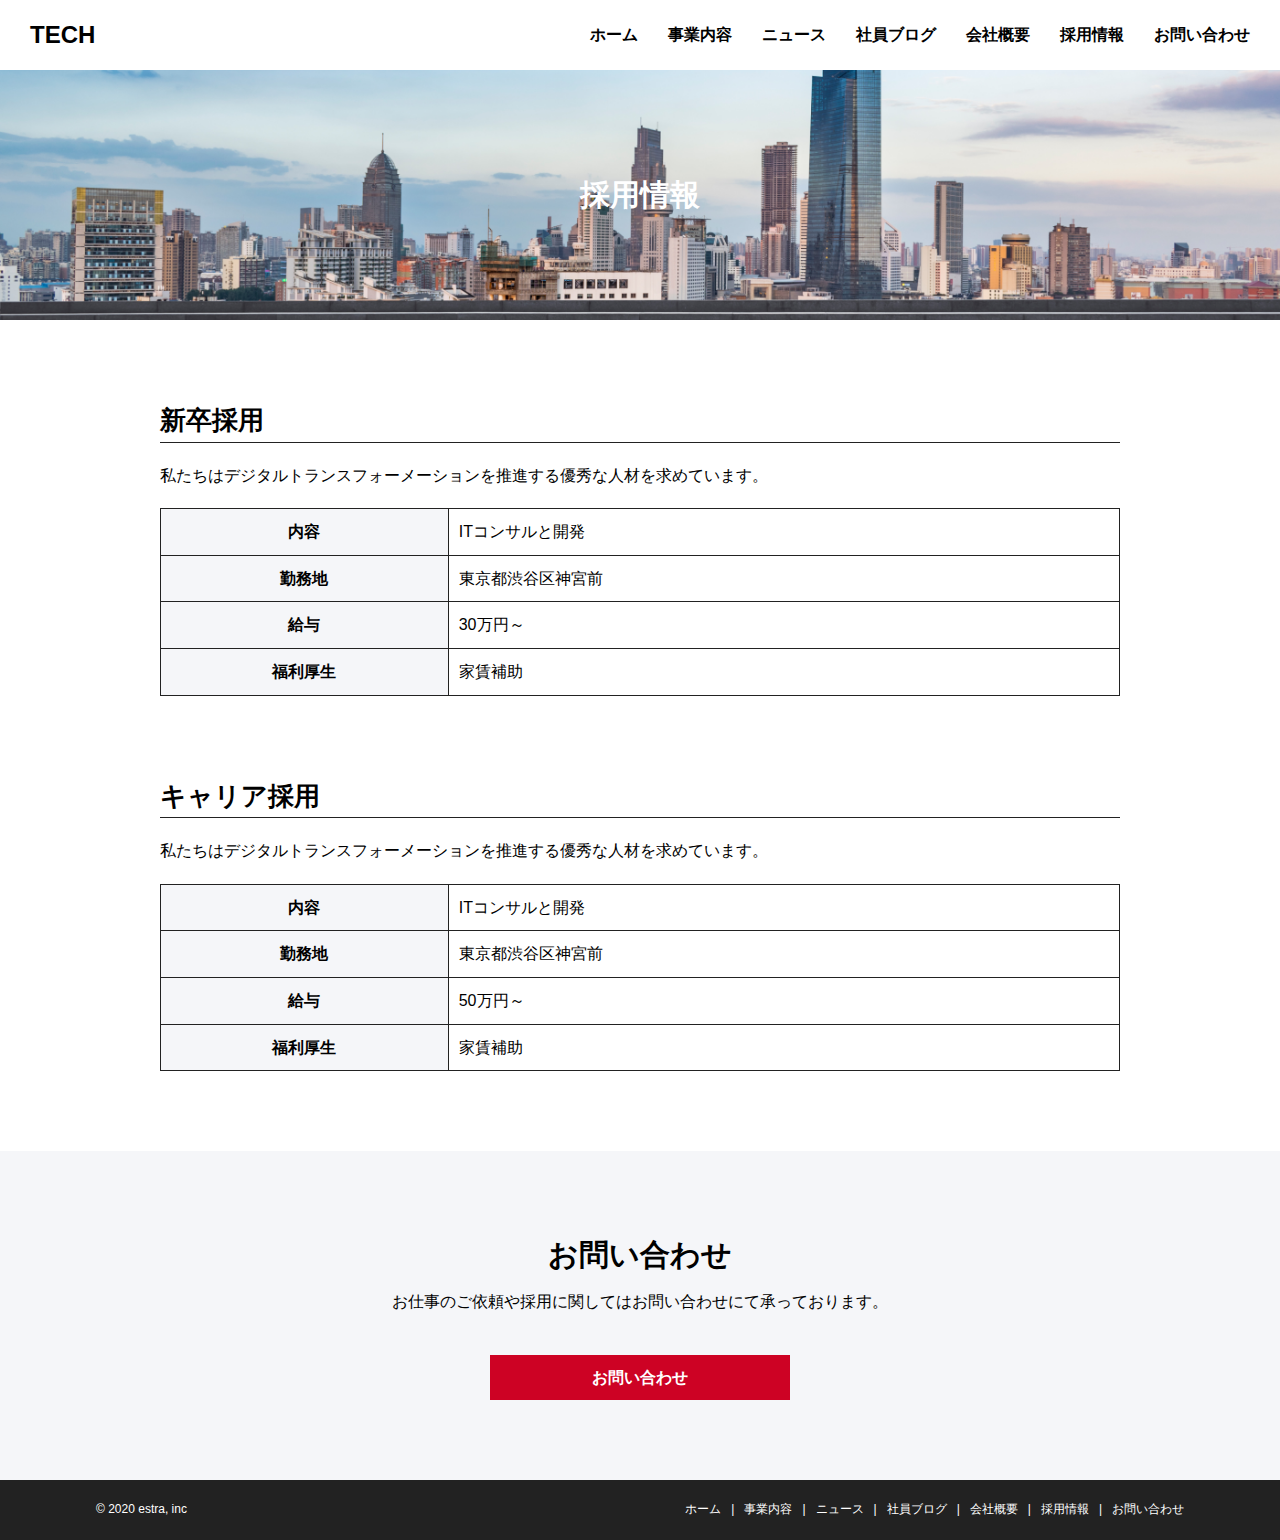
<file: recruit.html>
<!DOCTYPE html>
<html lang="jp">

<head>
  <meta charset="UTF-8">
  <meta http-equiv="X-UA-Compatible" content="IE=edge">
  <meta name="viewport" content="width=device-width, initial-scale=1.0">
  <title>株式会社TECH</title>
  <link rel="stylesheet" href="css/reset.css">
  <link rel="stylesheet" href="css/common.css">
  <link rel="stylesheet" href="css/recruit.css">
</head>
<body>
  <!-- header start -->
  <header class="header">
    <h1 class="header-ttl">
      <a href="index.html">TECH</a>
    </h1>
    <nav class="header-nav">
      <ul class="header-nav-list">
        <li class="header-nav-item"><a href="index.html">ホーム</a></li>
        <li class="header-nav-item"><a href="service.html">事業内容</a></li>
        <li class="header-nav-item"><a href="news.html">ニュース</a></li>
        <li class="header-nav-item"><a href="blog.html">社員ブログ</a></li>
        <li class="header-nav-item"><a href="company.html">会社概要</a></li>
        <li class="header-nav-item"><a href="recruit.html">採用情報</a></li>
        <li class="header-nav-item"><a href="contact.html">お問い合わせ</a></li>
      </ul>
    </nav>
    <nav class="drawer-nav" id="drawer-nav">
      <ul class="drawer-nav-list">
        <li class="drawer-nav-item"><a href="index.html">ホーム</a></li>
        <li class="drawer-nav-item"><a href="service.html">事業内容</a></li>
        <li class="drawer-nav-item"><a href="news.html">ニュース</a></li>
        <li class="drawer-nav-item"><a href="blog.html">社員ブログ</a></li>
        <li class="drawer-nav-item"><a href="company.html">会社概要</a></li>
        <li class="drawer-nav-item"><a href="recruit.html">採用情報</a></li>
        <li class="drawer-nav-item"><a href="contact.html">お問い合わせ</a></li>
      </ul>
    </nav>
    <div class="menu" id="menu">
      <span class="menu__line--top"></span>
      <span class="menu__line--middle"></span>
      <span class="menu__line--bottom"></span>
    </div>
  </header>
  <!-- header end -->
  <!-- main start -->
  <main class="main">
    <!-- page-mv start -->
    <div class="page-mv">
      <h1 class="page-ttl">採用情報</h1>
    </div>
    <!-- page-mv end -->
    <!-- recruit start -->
    <div class="recruit">
      <section class="recruit-new-graduate">
        <h2 class="recruit-ttl">新卒採用</h2>
        <p class="recruit-txt">私たちはデジタルトランスフォーメーションを推進する優秀な人材を求めています。</p>
        <table class="recruit-tbl">
          <tr>
            <th class="recruit-tbl-header">内容</th>
            <td class="recruit-tbl-data">ITコンサルと開発</td>
          </tr>
          <tr>
            <th class="recruit-tbl-header">勤務地</th>
            <td class="recruit-tbl-data">東京都渋谷区神宮前</td>
          </tr>
          <tr>
            <th class="recruit-tbl-header">給与</th>
            <td class="recruit-tbl-data">30万円～</td>
          </tr>
          <tr>
            <th class="recruit-tbl-header">福利厚生</th>
            <td class="recruit-tbl-data">家賃補助</td>
          </tr>
        </table>
      </section>
      <section class="recruit-mid-career">
        <h2 class="recruit-ttl">キャリア採用</h2>
        <p class="recruit-txt">私たちはデジタルトランスフォーメーションを推進する優秀な人材を求めています。</p>
        <table class="recruit-tbl">
          <tr>
            <th class="recruit-tbl-header">内容</th>
            <td class="recruit-tbl-data">ITコンサルと開発</td>
          </tr>
          <tr>
            <th class="recruit-tbl-header">勤務地</th>
            <td class="recruit-tbl-data">東京都渋谷区神宮前</td>
          </tr>
          <tr>
            <th class="recruit-tbl-header">給与</th>
            <td class="recruit-tbl-data">50万円～</td>
          </tr>
          <tr>
            <th class="recruit-tbl-header">福利厚生</th>
            <td class="recruit-tbl-data">家賃補助</td>
          </tr>
        </table>
      </section>
    </div>
    <!-- recruit end -->
    <!-- common-contact start -->
    <section class="common-contact">
      <div class="common-contact-inner">
        <h2 class="common-contact-ttl">お問い合わせ</h2>
        <p class="common-contact-txt">お仕事のご依頼や採用に関してはお問い合わせにて承っております。</p>
        <a class="common-contact-btn btn" href="contact.html">お問い合わせ</a>
      </div>
    </section>
    <!-- common-contact end -->
  </main>
  <!-- main end -->
  <!-- footer start -->
  <footer class="footer">
    <div class="footer-inner">
      <small class="footer-copyright">&copy; 2020 estra, inc</small>
      <nav class="footer-nav">
        <ul class="footer-nav-list">
          <li class="footer-nav-item"><a href="index.html">ホーム</a></li>
          <li class="footer-nav-item"><a href="service.html">事業内容</a></li>
          <li class="footer-nav-item"><a href="news.html">ニュース</a></li>
          <li class="footer-nav-item"><a href="blog.html">社員ブログ</a></li>
          <li class="footer-nav-item"><a href="company.html">会社概要</a></li>
          <li class="footer-nav-item"><a href="recruit.html">採用情報</a></li>
          <li class="footer-nav-item"><a href="contact.html">お問い合わせ</a></li>
        </ul>
      </nav>
    </div>
  </footer>
  <!-- footer end -->
  <script src="js/main.js"></script>
</body>
</html>
</file>
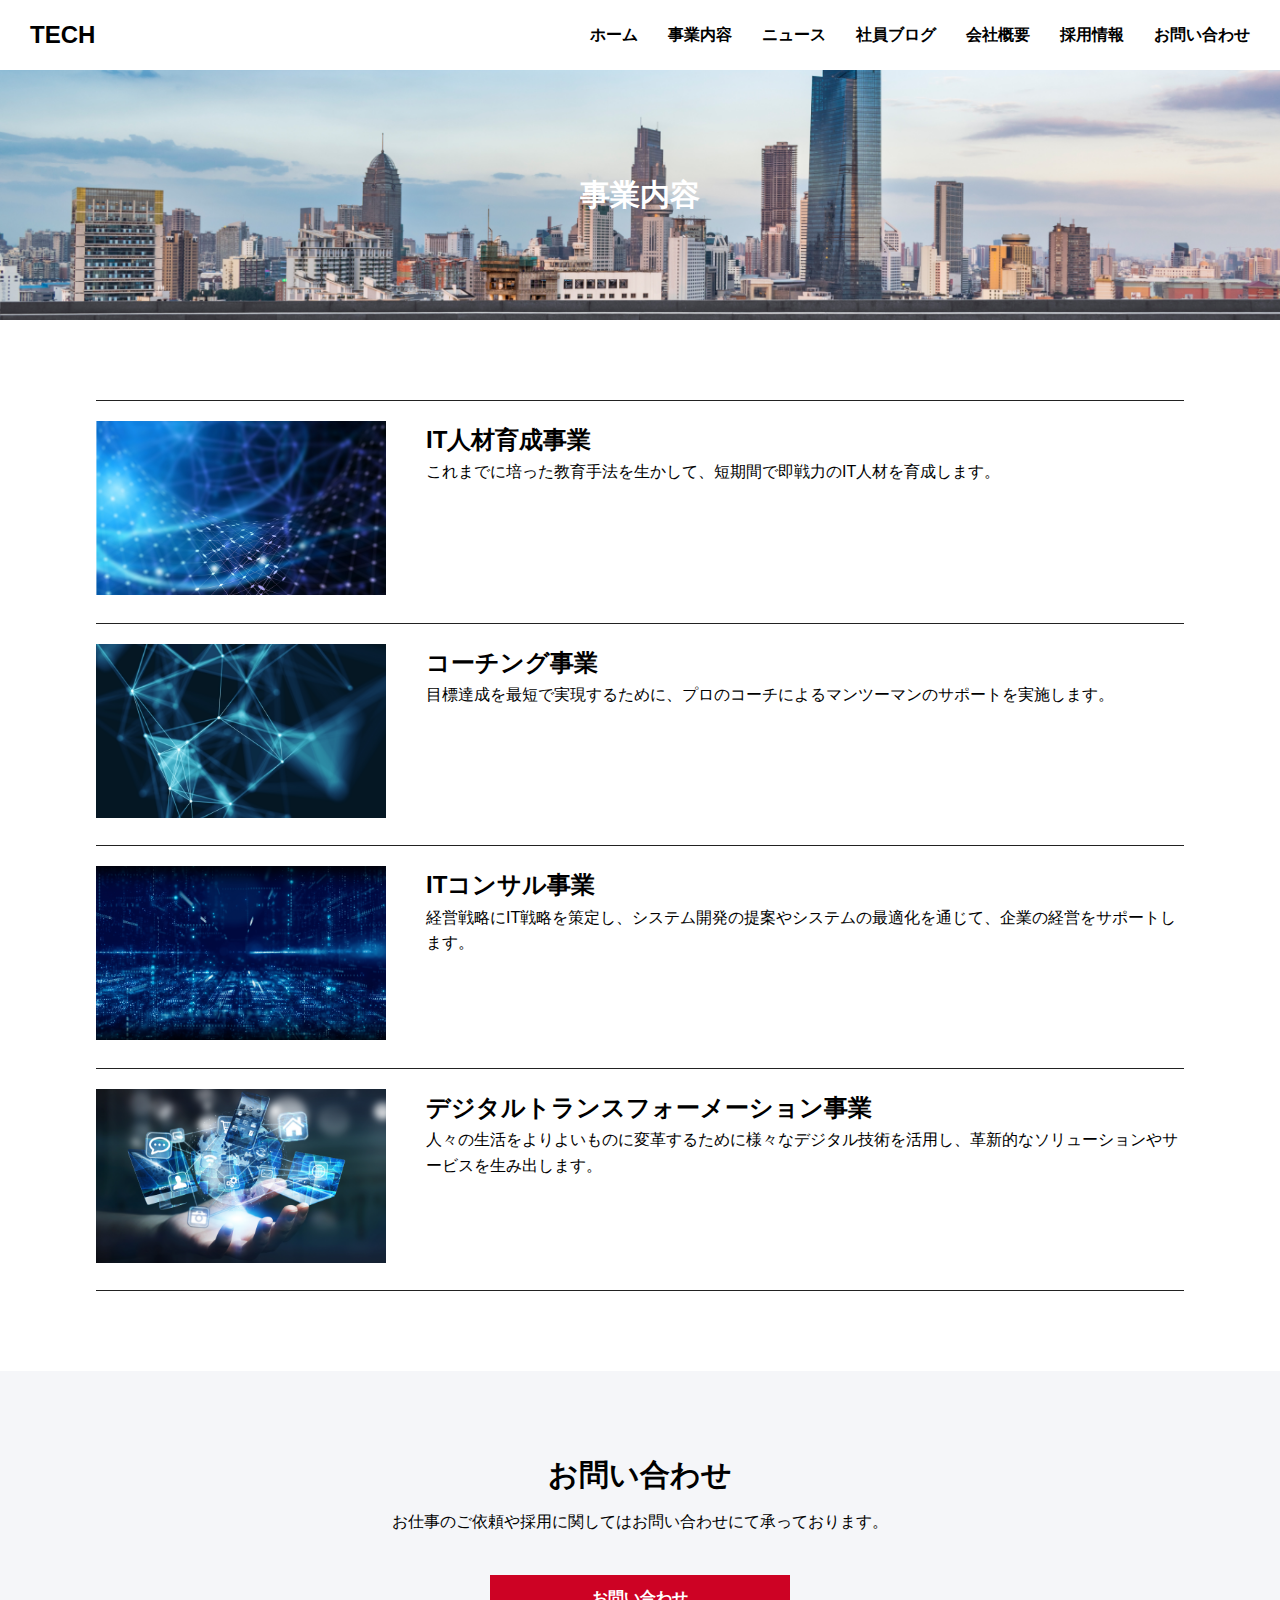
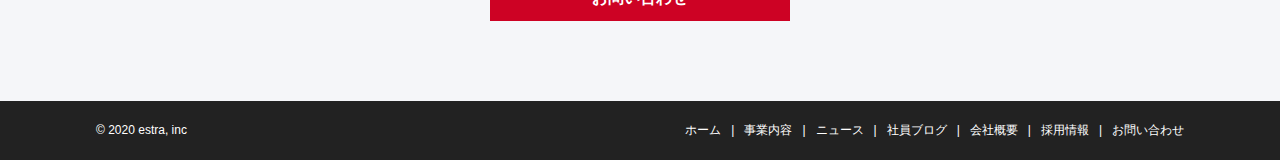
<file: service.html>
<!DOCTYPE html>
<html lang="ja">

<head>
  <meta charset="UTF-8">
  <meta http-equiv="X-UA-Compatible" content="IE=edge">
  <meta name="viewport" content="width=device-width, initial-scale=1.0">
  <title>株式会社TECH</title>
  <link rel="stylesheet" href="css/reset.css">
  <link rel="stylesheet" href="css/common.css">
  <link rel="stylesheet" href="css/service.css">
</head>

<body>
  <!-- header start -->
  <header class="header">
    <h1 class="header-ttl">
      <a href="index.html">TECH</a>
    </h1>
    <nav class="header-nav">
      <ul class="header-nav-list">
        <li class="header-nav-item"><a href="index.html">ホーム</a></li>
        <li class="header-nav-item"><a href="service.html">事業内容</a></li>
        <li class="header-nav-item"><a href="news.html">ニュース</a></li>
        <li class="header-nav-item"><a href="blog.html">社員ブログ</a></li>
        <li class="header-nav-item"><a href="company.html">会社概要</a></li>
        <li class="header-nav-item"><a href="recruit.html">採用情報</a></li>
        <li class="header-nav-item"><a href="contact.html">お問い合わせ</a></li>
      </ul>
    </nav>
    <nav class="drawer-nav" id="drawer-nav">
      <ul class="drawer-nav-list">
        <li class="drawer-nav-item"><a href="index.html">ホーム</a></li>
        <li class="drawer-nav-item"><a href="service.html">事業内容</a></li>
        <li class="drawer-nav-item"><a href="news.html">ニュース</a></li>
        <li class="drawer-nav-item"><a href="blog.html">社員ブログ</a></li>
        <li class="drawer-nav-item"><a href="company.html">会社概要</a></li>
        <li class="drawer-nav-item"><a href="recruit.html">採用情報</a></li>
        <li class="drawer-nav-item"><a href="contact.html">お問い合わせ</a></li>
      </ul>
    </nav>
    <div class="menu" id="menu">
      <span class="menu__line--top"></span>
      <span class="menu__line--middle"></span>
      <span class="menu__line--bottom"></span>
    </div>
  </header>
  <!-- header end -->
  <!-- main start -->
  <main class="main">
    <!-- page-mv start -->
    <div class="page-mv">
      <h1 class="page-ttl">事業内容</h1>
    </div>
    <!-- page-mv end -->
    <!-- service start -->
    <div class="service">
      <div class="service-list">
        <section class="service-item">
          <div class="service-item-img">
            <img src="img/service1.png" alt="IT人材育成事業">
          </div>
          <div class="service-item-detail">
            <h2 class="service-item-ttl">IT人材育成事業</h2>
            <p class="service-item-txt">これまでに培った教育手法を生かして、短期間で即戦力のIT人材を育成します。</p>
          </div>
        </section>
        <section class="service-item">
          <div class="service-item-img">
            <img src="img/service2.png" alt="コーチング事業">
          </div>
          <div class="service-item-detail">
            <h2 class="service-item-ttl">コーチング事業</h2>
            <p class="service-item-txt">目標達成を最短で実現するために、プロのコーチによるマンツーマンのサポートを実施します。</p>
          </div>
        </section>
        <section class="service-item">
          <div class="service-item-img">
            <img src="img/service3.png" alt="ITコンサル事業">
          </div>
          <div class="service-item-detail">
            <h2 class="service-item-ttl">ITコンサル事業</h2>
            <p class="service-item-txt">経営戦略にIT戦略を策定し、システム開発の提案やシステムの最適化を通じて、企業の経営をサポートします。</p>
          </div>
        </section>
        <section class="service-item">
          <div class="service-item-img">
            <img src="img/service4.png" alt="デジタルトランスフォーメーション事業">
          </div>
          <div class="service-item-detail">
            <h2 class="service-item-ttl">デジタルトランスフォーメーション事業</h2>
            <p class="service-item-txt">人々の生活をよりよいものに変革するために様々なデジタル技術を活用し、革新的なソリューションやサービスを生み出します。</p>
          </div>
        </section>
      </div>
    </div>
    <!-- service end -->
    <!-- common-contact start -->
    <section class="common-contact">
      <div class="common-contact-inner">
        <h2 class="common-contact-ttl">お問い合わせ</h2>
        <p class="common-contact-txt">お仕事のご依頼や採用に関してはお問い合わせにて承っております。</p>
        <a class="common-contact-btn btn" href="contact.html">お問い合わせ</a>
      </div>
    </section>
    <!-- common-contact end -->
  </main>
  <!-- main end -->
  <!-- footer start -->
  <footer class="footer">
    <div class="footer-inner">
      <small class="footer-copyright">&copy; 2020 estra, inc</small>
      <nav class="footer-nav">
        <ul class="footer-nav-list">
          <li class="footer-nav-item"><a href="index.html">ホーム</a></li>
          <li class="footer-nav-item"><a href="service.html">事業内容</a></li>
          <li class="footer-nav-item"><a href="news.html">ニュース</a></li>
          <li class="footer-nav-item"><a href="blog.html">社員ブログ</a></li>
          <li class="footer-nav-item"><a href="company.html">会社概要</a></li>
          <li class="footer-nav-item"><a href="recruit.html">採用情報</a></li>
          <li class="footer-nav-item"><a href="contact.html">お問い合わせ</a></li>
        </ul>
      </nav>
    </div>
  </footer>
  <!-- footer end -->
  <script src="js/main.js"></script>
</body>

</html>
</file>
<file: css/common.css>
@charset "UTF-8";
/*共通の処理*/
* {
  box-sizing: border-box;
}
body {
  font-family: "Hiragino Kaku Gothic Pro", "ヒラギノ角ゴ Pro",
    "Yu Gothic Medium", "游ゴシック Medium", sans-serif;
  line-height: 1.6;
}
.btn {
  display: block;
  background-color: #cd0224;
  text-decoration: none;
  color: #fff;
  padding: 10px;
  width: 300px;
  margin: 40px auto 0;
  text-align: center;
  font-weight: bold;
}
.btn:hover {
  opacity: 0.7;
  transition: 0.3s;
}
/* header */
.header {
  display: flex;
  justify-content: space-between;
  padding: 0 30px;
  align-items: center;
  height: 70px;
  background-color: #fff;
  position: sticky;
  top: 0;
  width: 100%;
  z-index: 1;
}
.header-ttl {
  font-size: 24px;
}
.header-ttl a {
  text-decoration: none;
  color: #000;
}
.header-nav-list {
  display: flex;
  font-weight: bold;
}
.header-nav-item:not(:last-child) {
  margin-right: 30px;
}
.header-nav-item a {
  text-decoration: none;
  color: #000;
}
.menu {
  display: none;
}
.drawer-nav {
  display: none;
}
/* page-mv */
.page-mv {
  height: 250px;
  background: url(../img/mv.png) center / cover;
  display: flex;
  justify-content: center;
  align-items: center;
}
.page-ttl {
  font-size: 30px;
  color: #fff;
}
/* common-contact */
.common-contact {
  background-color: #f5f6f9;
  padding: 80px 0;
}
.common-contact-inner {
  width: 85%;
  margin: 0 auto;
  text-align: center;
}
.common-contact-ttl {
  font-size: 30px;
}
.common-contact-txt {
  margin-top: 10px;
}
/* footer */
.footer {
  background-color: #222;
  color: #fff;
  padding: 20px 0;
}
.footer-inner {
  display: flex;
  justify-content: space-between;
  align-items: center;
  width: 85%;
  margin: 0 auto;
}
.footer-copyright {
  font-size: 12px;
}
.footer-nav-list {
  display: flex;
}
.footer-nav-item {
  font-size: 12px;
}
.footer-nav-item a {
  text-decoration: none;
  color: #fff;
  position: relative;
}
.footer-nav-item:after {
  content: "|";
  display: inline-block;
  padding: 0 10px;
}
.footer-nav-item:last-child:after {
  display: none;
}

@media screen and (max-width: 768px) {
  /* header */
  .header-nav {
    display: none;
  }
  .drawer-nav {
    display: block;
    position: absolute;
    height: 100vh;
    width: 100%;
    top: 0;
    left: -100%;
    transition: 0.7s;
    text-align: center;
    background-color: #fff;
  }
  .drawer-nav-list {
    padding-top: 80px;
  }
  .drawer-nav-item {
    list-style-type: none;
    margin-top: 50px;
    font-size: 18px;
    color: #03c;
  }
  .drawer-nav-item a {
    text-decoration: none;
    color: inherit;
  }
  .menu {
    display: inline-block;
    width: 36px;
    height: 32px;
    cursor: pointer;
    position: relative;
  }
  .menu__line--top,
  .menu__line--middle,
  .menu__line--bottom {
    display: inline-block;
    width: 100%;
    height: 4px;
    background-color: #000;
    position: absolute;
    transition: 0.5s;
  }
  .menu__line--top {
    top: 0;
  }
  .menu__line--middle {
    top: 14px;
  }
  .menu__line--bottom {
    bottom: 0;
  }
  .menu.open span:nth-of-type(1) {
    top: 14px;
    transform: rotate(45deg);
  }
  .menu.open span:nth-of-type(2) {
    opacity: 0;
  }
  .menu.open span:nth-of-type(3) {
    top: 14px;
    transform: rotate(-45deg);
  }
  .in {
    transform: translateX(100%);
  }
  /* footer */
  .footer-inner {
    display: block;
    text-align: center;
  }
  .footer-copyright {
    margin: 0 auto;
  }
  .footer-nav-list {
    display: block;
  }
  .footer-nav-item {
    width: 100%;
    margin-top: 10px;
  }
  .footer-nav-item:after {
    display: none;
  }
}
</file>
<file: css/index.css>
@charset "UTF-8";
/* 共通の処理 */
.section-ttl {
  font-size: 30px;
  text-align: center;
}
.top-blog,
.top-service {
  padding: 80px 0;
  width: 85%;
  margin: 0 auto;
}
/* top-mv */
.top-mv {
  width: 100%;
  height: 80vh;
  background: url(../img/mv.png) center / cover;
  display: flex;
  justify-content: center;
  align-items: center;
}
.top-mv-inner {
  width: 85%;
  color: #fff;
  font-weight: bold;
  margin: 0 auto;
}
.top-mv-main-copy {
  font-size: 50px;
  text-align: center;
}
.top-mv-sub-copy {
  font-size: 18px;
  text-align: center;
}
/* top-feature */
.top-feature {
  color: #fff;
  background-color: #222;
  padding: 80px 0;
}
.top-feature-inner {
  width: 85%;
  margin: 0 auto;
}
.top-feature-ttl {
  font-size: 30px;
}
.top-feature-txt {
  margin-top: 20px;
}
/* top-service */
.top-service {
  width: 85%;
  margin: 0 auto;
  padding: 80px 0;
}
.top-service-list {
  display: flex;
  flex-wrap: wrap;
}
.top-service-item {
  width: 49%;
  margin-top: 20px;
  margin-right: calc(100% - (49% * 2));
}
.top-service-item:nth-of-type(2n) {
  margin-right: 0;
}
.top-service-item-img img {
  width: 100%;
  height: auto;
}
.top-service-item-ttl {
  font-size: 18px;
}
/* top-news */
.top-news {
  padding: 80px 0;
  background-color: #222;
}
.top-news-inner {
  width: 85%;
  margin: 0 auto;
}
.top-news-head {
  display: flex;
  justify-content: space-between;
  align-items: center;
}
.news-btn {
  display: block;
  text-decoration: none;
  width: 160px;
  color: #fff;
  background-color: #cd0224;
  padding: 7px;
  font-weight: bold;
  font-size: 14px;
  text-align: center;
}
.news-btn:hover {
  opacity: 0.7;
  transition: 0.3s;
}
.top-news-ttl {
  font-size: 30px;
  color: #fff;
}
.top-news-list {
  margin-top: 20px;
}
.news-item:not(:first-child) {
  margin-top: 10px;
}
.news-item-date {
  margin-right: 10px;
}
.news-item-link {
  text-decoration: none;
  background-color: #fff;
  color: #000;
  padding: 20px;
  display: flex;
}
/* top-blog */
.top-blog-list {
  display: flex;
  justify-content: space-between;
  margin-top: 20px;
}
.top-blog-item {
  width: 32%;
}
.top-blog-item-img img {
  width: 100%;
}
.top-blog-item-date {
  font-size: 14px;
  margin: 5px 20px 0 0;
}
.top-blog-item-ttl {
  font-size: 18px;
}
/* top-company-list */
.top-company-list {
  display: flex;
  justify-content: center;
  padding-bottom: 80px;
}
.top-company {
  width: 50%;
  text-align: center;
}
.top-recruit {
  width: 50%;
  text-align: center;
}
.top-company-item-link {
  display: inline-block;
  font-weight: bold;
  color: #fff;
  text-decoration: none;
  font-size: 24px;
  line-height: 10;
  width: 100%;
}
.top-company-link {
  background-color: #cd0224;
}
.top-recruit-link {
  background-color: #222;
}
.top-company-link:hover,
.top-recruit-link:hover {
  opacity: 0.7;
  transition: 0.3s;
}
@media screen and (max-width: 768px) {
  /* header */
  .header-nav {
    display: none;
  }
  .drawer-nav {
    display: block;
    position: absolute;
    height: 100vh;
    width: 100%;
    top: 0;
    left: -100%;
    transition: 0.7s;
    text-align: center;
    background-color: #fff;
  }
  .drawer-nav-list {
    padding-top: 80px;
  }
  .drawer-nav-item {
    list-style-type: none;
    margin-top: 50px;
  }
  .drawer-nav-item a {
    text-decoration: none;
  }
  .menu {
    display: inline-block;
    width: 36px;
    height: 32px;
    cursor: pointer;
    position: relative;
  }
  .menu__line--top,
  .menu__line--middle,
  .menu__line--bottom {
    display: inline-block;
    width: 100%;
    height: 4px;
    background-color: #000;
    position: absolute;
    transition: 0.5s;
  }
  .menu__line--top {
    top: 0;
  }
  .menu__line--middle {
    top: 14px;
  }
  .menu__line--bottom {
    bottom: 0;
  }
  .menu.open span:nth-of-type(1) {
    top: 14px;
    transform: rotate(45deg);
  }
  .menu.open span:nth-of-type(2) {
    opacity: 0;
  }
  .menu.open span:nth-of-type(3) {
    top: 14px;
    transform: rotate(-45deg);
  }
  .in {
    transform: translateX(100%);
  }
  /* top-news */
  .top-service-item {
    width: 100%;
    margin-right: 0;
  }
  /* top-blog */
  .top-blog-list {
    display: block;
    margin-top: 20px;
  }
  .top-blog-item {
    width: 100%;
  }
}
</file>
<file: css/blog.css>
.blog {
  padding: 80px 0;
  width: 85%;
  margin: 0 auto;
}
.blog-list {
  display: flex;
  flex-wrap: wrap;
}
.blog-item {
  width: 32%;
  margin-top: 20px;
  margin-right: calc((100% - (32% * 3)) / 2);
}
.blog-item:nth-of-type(3n) {
  margin-right: 0;
}
.blog-item-img {
  transition: 0.3s;
}
.blog-item-img img {
  width: 100%;
}
.blog-item-date {
  margin-top: 5px;
  font-size: 14px;
}
.blog-item-ttl {
  font-size: 18px;
}
.blog-item-ttl a {
  text-decoration: none;
  color: #000;
}
/* レスポンシブ (768px以下)*/
@media screen and (max-width: 768px) {
  .blog-item {
    width: 100%;
  }
  .blog-item:not(:nth-of-type(3n)) {
    margin-right: 0;
  }
  .blog-item:first-child {
    margin-top: 0;
  }
}
</file>
<file: css/company.css>
.comapny {
  padding: 80px 0;
  width: 75%;
  margin: 0 auto;
}
.company-tbl {
  width: 100%;
  border-bottom: 1px solid #222;
}
.company-tbl-header {
  border-top: 1px solid #222;
  width: 30%;
  padding: 20px 0;
}
.company-tbl-data {
  border-top: 1px solid #222;
  padding: 20px 0;
}
@media screen and (max-width: 768px) {
  .comapny {
    width: 90%;
  }
}
</file>
<file: css/contact.css>
.contact {
  padding: 80px 0;
  width: 75%;
  margin: 0 auto;
}
.contact-form-item:not(:first-child) {
  margin-top: 20px;
}
.contact-form-item-label {
  font-weight: bold;
}
.contact-form-item-input {
  margin-top: 5px;
  padding: 5px;
  width: 100%;
  font-size: 16px;
  border: 1px solid #ccc;
}
.contact-form-item-required {
  color: #cd0224;
}
.contact-form-item-textarea {
  padding: 5px;
  width: 100%;
  font-size: 16px;
  border: 1px solid #ccc;
  resize: none;
}
.contact-form-submit {
  display: block;
  background-color: #000;
  text-decoration: none;
  color: #fff;
  font-weight: bold;
  padding: 10px;
  width: 300px;
  margin: 20px auto 0;
  border: none;
  cursor: pointer;
}
@media screen and (max-width: 768px) {
  .contact {
    width: 90%;
  }
}
</file>
<file: css/news.css>
.news {
  padding: 80px 0;
  width: 75%;
  margin: 0 auto;
}
.news-item:not(:first-child) {
  margin-top: 10px;
}
.news-item-link {
  text-decoration: none;
  color: #000;
  display: flex;
  border: 1px solid #222;
  padding: 20px;
  transition: 0.3s;
}
.news-item-link:hover {
  opacity: 0.7;
  transition: 0.3s;
}
.news-item-date {
  margin-right: 10px;
}
@media screen and (max-width: 768px) {
  .news {
    width: 90%;
  }
  .news-item-link {
    padding: 10px;
    font-size: 14px;
  }
}
</file>
<file: css/recruit.css>
.recruit {
  padding: 80px 0;
  width: 75%;
  margin: 0 auto;
}
.recruit-ttl {
  font-size: 26px;
  border-bottom: 1px solid #222;
}
.recruit-txt {
  margin-top: 20px;
}
.recruit-tbl {
  width: 100%;
  border: 1px solid #222;
  margin-top: 20px;
}
.recruit-tbl-header {
  background-color: #f5f6f9;
  border-right: 1px solid #222;
  border-bottom: 1px solid #222;
  padding: 10px;
}
.recruit-tbl-data {
  padding: 10px;
  border-top: 1px solid #222;
  width: 70%;
}
.recruit-mid-career {
  margin-top: 80px;
}
@media screen and (max-width: 768px) {
  .recruit {
    width: 90%;
  }
}
</file>
<file: css/service.css>
.service {
  padding: 80px 0;
  width: 85%;
  margin: 0 auto;
}
.service-item {
  display: flex;
  justify-content: space-between;
  flex-wrap: wrap;
  padding: 20px 0;
  border-top: 1px solid #222;
}
.service-item:last-child {
  border-bottom: 1px solid #222;
}
.service-item-img {
  width: 290px;
}
.service-item-img img {
  width: 100%;
}
.service-item-detail {
  width: calc(100% - 330px);
}
.service-item-ttl {
  font-size: 24px;
}
@media screen and (max-width: 768px) {
  .service-item-img {
    width: 100%;
  }
  .service-item-detail {
    width: 100%;
  }
}
</file>
